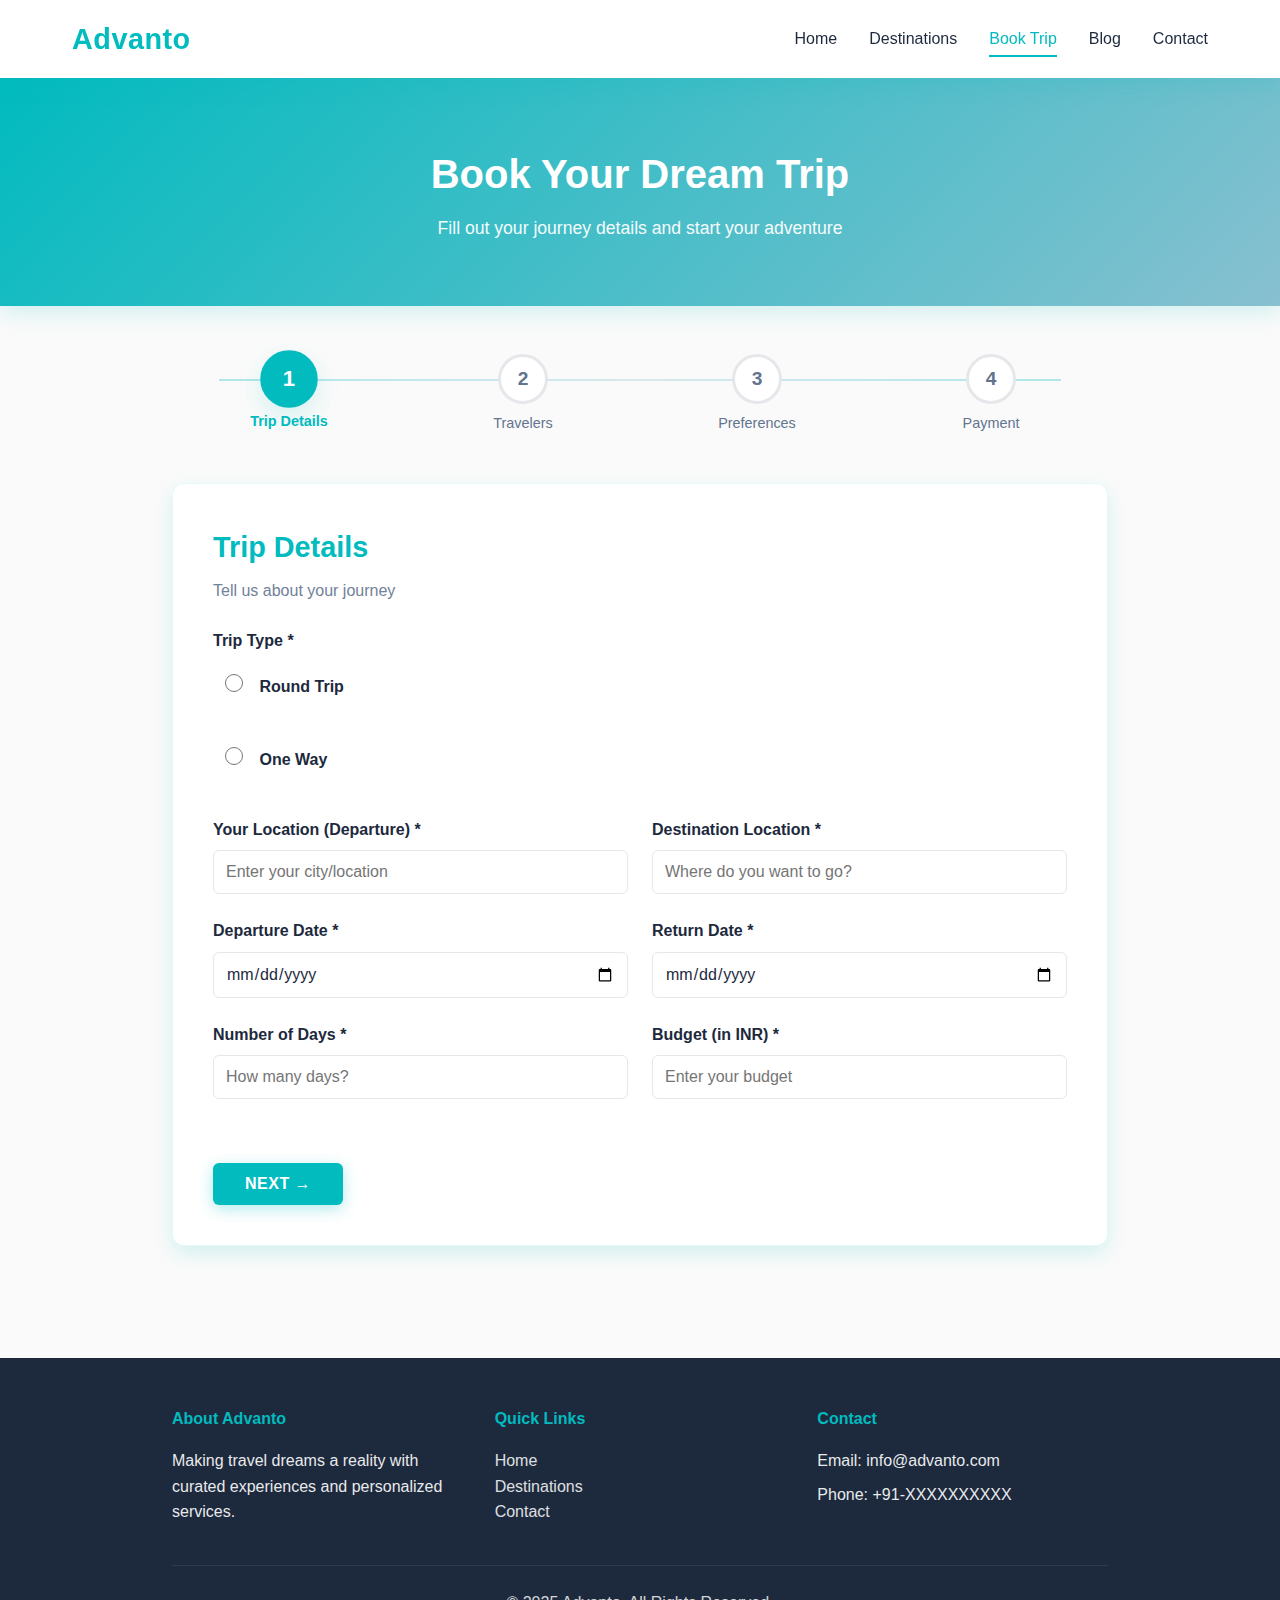
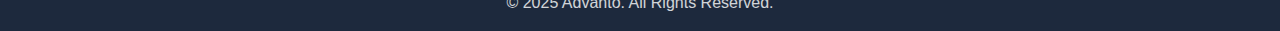
<file: booking.html>
<!DOCTYPE html>
<html lang="en">
<head>
    <meta charset="UTF-8">
    <meta name="viewport" content="width=device-width, initial-scale=1.0">
    <title>Book My Trip - Adventurous Getaways</title>
    <link rel="stylesheet" href="assets/css/booking.css">
</head>
<body>
    
    <nav class="navbar">
        <div class="container">
            <div class="logo">
                <a href="index.html">Advanto</a>
            </div>
            <ul class="nav-links">
                <li><a href="index.html">Home</a></li>
                <li><a href="destination.html">Destinations</a></li>
                <li><a href="booking.html" class="active">Book Trip</a></li>
                <li><a href="blog.html">Blog</a></li>
                <li><a href="contact.html">Contact</a></li>
            </ul>
        </div>
    </nav>

    
    <section class="page-header">
        <div class="header-content">
            <h1>Book Your Dream Trip</h1>
            <p>Fill out your journey details and start your adventure</p>
        </div>
    </section>

    
    <main class="booking-container">
        <div class="container">
            
            <div class="progress-steps">
                <div class="step active" data-step="1">
                    <span class="step-number">1</span>
                    <span class="step-title">Trip Details</span>
                </div>
                <div class="step" data-step="2">
                    <span class="step-number">2</span>
                    <span class="step-title">Travelers</span>
                </div>
                <div class="step" data-step="3">
                    <span class="step-number">3</span>
                    <span class="step-title">Preferences</span>
                </div>
                <div class="step" data-step="4">
                    <span class="step-number">4</span>
                    <span class="step-title">Payment</span>
                </div>
            </div>

            
            <form id="bookingForm" class="booking-form">

                
                <section class="form-step active" id="step-1">
                    <h2>Trip Details</h2>
                    <p class="section-subtitle">Tell us about your journey</p>

                    <div class="form-group">
                        <label for="tripType">Trip Type *</label>
                        <div class="radio-group">
                            <label class="radio-option">
                                <input type="radio" name="tripType" value="roundtrip" required>
                                <span>Round Trip</span>
                            </label>
                            <label class="radio-option">
                                <input type="radio" name="tripType" value="oneway" required>
                                <span>One Way</span>
                            </label>
                        </div>
                    </div>

                    <div class="form-row">
                        <div class="form-group">
                            <label for="departureLocation">Your Location (Departure) *</label>
                            <input type="text" id="departureLocation" name="departureLocation" placeholder="Enter your city/location" required>
                        </div>
                        <div class="form-group">
                            <label for="destinationLocation">Destination Location *</label>
                            <input type="text" id="destinationLocation" name="destinationLocation" placeholder="Where do you want to go?" required>
                        </div>
                    </div>

                    <div class="form-row">
                        <div class="form-group">
                            <label for="startDate">Departure Date *</label>
                            <input type="date" id="startDate" name="startDate" required>
                        </div>
                        <div class="form-group">
                            <label for="endDate">Return Date *</label>
                            <input type="date" id="endDate" name="endDate" required>
                        </div>
                    </div>

                    <div class="form-row">
                        <div class="form-group">
                            <label for="tripDays">Number of Days *</label>
                            <input type="number" id="tripDays" name="tripDays" min="1" max="365" placeholder="How many days?" required>
                        </div>
                        <div class="form-group">
                            <label for="budget">Budget (in INR) *</label>
                            <input type="number" id="budget" name="budget" min="0" placeholder="Enter your budget" required>
                        </div>
                    </div>
                </section>

                
                <section class="form-step" id="step-2">
                    <h2>Traveler Information</h2>
                    <p class="section-subtitle">Add details of all travelers</p>

                    <div class="form-row">
                        <div class="form-group">
                            <label for="totalMembers">Total Members *</label>
                            <select id="totalMembers" name="totalMembers" required onchange="updateTravelers()">
                                <option value="">Select number of travelers</option>
                                <option value="1">1 Person</option>
                                <option value="2">2 People</option>
                                <option value="3">3 People</option>
                                <option value="4">4 People</option>
                                <option value="5">5 People</option>
                                <option value="6">6 or More</option>
                            </select>
                        </div>
                        <div class="form-group">
                            <label for="groupType">Travel Group Type *</label>
                            <select id="groupType" name="groupType" required>
                                <option value="">Select group type</option>
                                <option value="family">Family</option>
                                <option value="friends">Friends</option>
                                <option value="couple">Couple</option>
                                <option value="solo">Solo Traveler</option>
                                <option value="corporate">Corporate/Group</option>
                            </select>
                        </div>
                    </div>

                    <div class="travelers-section" id="travelersContainer">
                        
                    </div>

                    <div class="form-row">
                        <div class="form-group">
                            <label for="children">Number of Children (Below 12) *</label>
                            <select id="children" name="children" required>
                                <option value="0">0</option>
                                <option value="1">1</option>
                                <option value="2">2</option>
                                <option value="3">3</option>
                                <option value="4">4+</option>
                            </select>
                        </div>
                        <div class="form-group">
                            <label for="seniors">Number of Seniors (Above 60) *</label>
                            <select id="seniors" name="seniors" required>
                                <option value="0">0</option>
                                <option value="1">1</option>
                                <option value="2">2</option>
                                <option value="3">3+</option>
                            </select>
                        </div>
                    </div>
                </section>

                
                <section class="form-step" id="step-3">
                    <h2>Travel Preferences</h2>
                    <p class="section-subtitle">Customize your trip experience</p>

                    <div class="form-row">
                        <div class="form-group">
                            <label for="accommodationType">Hotel/Accommodation Type *</label>
                            <select id="accommodationType" name="accommodationType" required>
                                <option value="">Select accommodation type</option>
                                <option value="budget">Budget (3-star)</option>
                                <option value="standard">Standard (4-star)</option>
                                <option value="luxury">Luxury (5-star)</option>
                                <option value="resort">Resort</option>
                                <option value="homestay">Homestay</option>
                                <option value="villa">Villa/Independent</option>
                            </select>
                        </div>
                        <div class="form-group">
                            <label for="roomType">Room Type *</label>
                            <select id="roomType" name="roomType" required>
                                <option value="">Select room type</option>
                                <option value="single">Single</option>
                                <option value="double">Double/Twin</option>
                                <option value="suite">Suite</option>
                                <option value="shared">Shared Dormitory</option>
                            </select>
                        </div>
                    </div>

                    <div class="form-group">
                        <label>Travel Activities & Interests *</label>
                        <div class="checkbox-group">
                            <label class="checkbox-option">
                                <input type="checkbox" name="activities" value="sightseeing">
                                <span>Sightseeing</span>
                            </label>
                            <label class="checkbox-option">
                                <input type="checkbox" name="activities" value="adventure">
                                <span>Adventure Sports</span>
                            </label>
                            <label class="checkbox-option">
                                <input type="checkbox" name="activities" value="culture">
                                <span>Cultural Tours</span>
                            </label>
                            <label class="checkbox-option">
                                <input type="checkbox" name="activities" value="wildlife">
                                <span>Wildlife Safari</span>
                            </label>
                            <label class="checkbox-option">
                                <input type="checkbox" name="activities" value="beach">
                                <span>Beach Activities</span>
                            </label>
                            <label class="checkbox-option">
                                <input type="checkbox" name="activities" value="hiking">
                                <span>Hiking/Trekking</span>
                            </label>
                            <label class="checkbox-option">
                                <input type="checkbox" name="activities" value="food">
                                <span>Food Tours</span>
                            </label>
                            <label class="checkbox-option">
                                <input type="checkbox" name="activities" value="shopping">
                                <span>Shopping</span>
                            </label>
                        </div>
                    </div>

                    <div class="form-row">
                        <div class="form-group">
                            <label for="mealPlan">Meal Plan *</label>
                            <select id="mealPlan" name="mealPlan" required>
                                <option value="">Select meal plan</option>
                                <option value="roomonly">Room Only</option>
                                <option value="breakfast">Breakfast Included</option>
                                <option value="halfboard">Half Board (Breakfast + Dinner)</option>
                                <option value="fullboard">Full Board (All Meals)</option>
                            </select>
                        </div>
                        <div class="form-group">
                            <label for="transport">Transport Mode *</label>
                            <select id="transport" name="transport" required>
                                <option value="">Select transport</option>
                                <option value="flight">Flight</option>
                                <option value="train">Train</option>
                                <option value="bus">Bus</option>
                                <option value="car">Car/Taxi</option>
                                <option value="mixed">Mixed Mode</option>
                            </select>
                        </div>
                    </div>

                    <div class="form-group">
                        <label for="specialRequests">Special Requests/Notes</label>
                        <textarea id="specialRequests" name="specialRequests" rows="4" placeholder="Any special dietary needs, accessibility requirements, or other requests?"></textarea>
                    </div>

                    <div class="form-group">
                        <label class="checkbox-option">
                            <input type="checkbox" name="guidedTour" value="yes">
                            <span>I need a professional tour guide</span>
                        </label>
                    </div>
                </section>

                
                <section class="form-step" id="step-4">
                    <h2>Payment & Confirmation</h2>
                    <p class="section-subtitle">Complete your booking</p>

                    <div class="form-row">
                        <div class="form-group">
                            <label for="primaryName">Primary Contact Name *</label>
                            <input type="text" id="primaryName" name="primaryName" placeholder="Full name" required>
                        </div>
                        <div class="form-group">
                            <label for="primaryEmail">Email Address *</label>
                            <input type="email" id="primaryEmail" name="primaryEmail" placeholder="your@email.com" required>
                        </div>
                    </div>

                    <div class="form-row">
                        <div class="form-group">
                            <label for="primaryPhone">Phone Number *</label>
                            <input type="tel" id="primaryPhone" name="primaryPhone" placeholder="+91 XXXXX XXXXX" required>
                        </div>
                        <div class="form-group">
                            <label for="primaryAddress">Address *</label>
                            <input type="text" id="primaryAddress" name="primaryAddress" placeholder="Your address" required>
                        </div>
                    </div>

                    <div class="form-row">
                        <div class="form-group">
                            <label for="city">City *</label>
                            <input type="text" id="city" name="city" placeholder="City" required>
                        </div>
                        <div class="form-group">
                            <label for="pincode">Pincode/Postal Code *</label>
                            <input type="text" id="pincode" name="pincode" placeholder="Pincode" required>
                        </div>
                    </div>

                    <div class="form-group">
                        <label>Payment Method *</label>
                        <div class="radio-group">
                            <label class="radio-option">
                                <input type="radio" name="paymentMethod" value="creditcard" required>
                                <span>Credit/Debit Card</span>
                            </label>
                            <label class="radio-option">
                                <input type="radio" name="paymentMethod" value="netbanking">
                                <span>Net Banking</span>
                            </label>
                            <label class="radio-option">
                                <input type="radio" name="paymentMethod" value="upi">
                                <span>UPI</span>
                            </label>
                            <label class="radio-option">
                                <input type="radio" name="paymentMethod" value="wallet">
                                <span>Digital Wallet</span>
                            </label>
                            <label class="radio-option">
                                <input type="radio" name="paymentMethod" value="bankxfer">
                                <span>Bank Transfer</span>
                            </label>
                        </div>
                    </div>

                    
                    <div class="price-summary">
                        <h3>Trip Cost Summary</h3>
                        <div class="summary-row">
                            <span>Base Package Cost:</span>
                            <span id="basePrice">₹ 0</span>
                        </div>
                        <div class="summary-row">
                            <span>Additional Activities:</span>
                            <span id="activitiesPrice">₹ 0</span>
                        </div>
                        <div class="summary-row">
                            <span>Hotel (Multi-night):</span>
                            <span id="hotelPrice">₹ 0</span>
                        </div>
                        <div class="summary-row">
                            <span>Transport Charges:</span>
                            <span id="transportPrice">₹ 0</span>
                        </div>
                        <div class="summary-row important">
                            <span>Total Estimated Cost:</span>
                            <span id="totalPrice">₹ 0</span>
                        </div>
                        <p class="price-note">*Prices are estimates and subject to confirmation</p>
                    </div>

                    <div class="form-group">
                        <label class="checkbox-option">
                            <input type="checkbox" name="terms" required>
                            <span>I agree to the Terms & Conditions and Privacy Policy</span>
                        </label>
                    </div>

                    <div class="form-group">
                        <label class="checkbox-option">
                            <input type="checkbox" name="newsletter">
                            <span>Subscribe me to travel deals and updates</span>
                        </label>
                    </div>
                </section>

                
                <div class="form-navigation">
                    <button type="button" class="btn btn-secondary" id="prevBtn" onclick="changeStep(-1)" style="display:none;">← Previous</button>
                    <button type="button" class="btn btn-primary" id="nextBtn" onclick="changeStep(1)">Next →</button>
                    <button type="submit" class="btn btn-success" id="submitBtn" style="display:none;">Complete Booking</button>
                </div>
            </form>
        </div>
    </main>

    
    <footer class="footer">
        <div class="container">
            <div class="footer-content">
                <div class="footer-section">
                    <h4>About Advanto</h4>
                    <p>Making travel dreams a reality with curated experiences and personalized services.</p>
                </div>
                <div class="footer-section">
                    <h4>Quick Links</h4>
                    <ul>
                        <li><a href="index.html">Home</a></li>
                        <li><a href="destination.html">Destinations</a></li>
                        <li><a href="contact.html">Contact</a></li>
                    </ul>
                </div>
                <div class="footer-section">
                    <h4>Contact</h4>
                    <p>Email: info@advanto.com</p>
                    <p>Phone: +91-XXXXXXXXXX</p>
                </div>
            </div>
            <div class="footer-bottom">
                <p>&copy; 2025 Advanto. All Rights Reserved.</p>
            </div>
        </div>
    </footer>

    <script src="assets/js/booking.js"></script>
</body>
</html>
</file>
<file: assets/css/booking.css>
:root {
    --primary-color: #01bbbf;
    --primary-color-dark: #088a8d;
    --secondary-color: #1d293d;
    --accent-color: #88c0d0;
    --success-color: #10b981;
    --warning-color: #f59e0b;
    --danger-color: #ef4444;
    --light-bg: #fafafa;
    --white: #ffffff;
    --dark-text: #1d293d;
    --text-light: #62748e;
    --border-color: #e5e7eb;
    --shadow: 0 2px 8px rgba(0, 0, 0, 0.08);
    --shadow-lg: 0 8px 20px rgba(1, 187, 191, 0.15);
}

[data-theme="dark"] {
    --primary-color: #06b6d4;
    --secondary-color: #e6eef6;
    --dark-text: #e6eef6;
    --text-light: #9fb0c2;
    --light-bg: #071226;
    --white: #0d1b2a;
    --border-color: #1e2a3a;
    --shadow: 0 2px 8px rgba(0, 0, 0, 0.3);
    --shadow-lg: 0 8px 20px rgba(6, 182, 212, 0.2);
}

/* Dark mode comprehensive styles */
[data-theme="dark"] body {
    background-color: var(--light-bg);
    color: var(--dark-text);
}

[data-theme="dark"] .navbar {
    background-color: #0d1b2a !important;
    box-shadow: 0 2px 10px rgba(0,0,0,0.5);
}

[data-theme="dark"] .navbar .nav-links a {
    color: var(--dark-text) !important;
}

[data-theme="dark"] .page-header {
    background-color: var(--white);
    color: var(--dark-text);
}

[data-theme="dark"] .booking-container {
    background-color: var(--light-bg);
}

[data-theme="dark"] .booking-form,
[data-theme="dark"] .progress-steps,
[data-theme="dark"] .form-step {
    background-color: var(--white) !important;
    border-color: var(--border-color) !important;
}

[data-theme="dark"] .step {
    background-color: #1e2a3a;
    color: var(--dark-text);
}

[data-theme="dark"] .step.active {
    background-color: var(--primary-color);
    color: var(--white);
}

[data-theme="dark"] input,
[data-theme="dark"] select,
[data-theme="dark"] textarea {
    background-color: #1e2a3a !important;
    border-color: var(--border-color) !important;
    color: var(--dark-text) !important;
}

[data-theme="dark"] label {
    color: var(--dark-text) !important;
}

[data-theme="dark"] h1, [data-theme="dark"] h2, 
[data-theme="dark"] h3, [data-theme="dark"] h4 {
    color: var(--dark-text) !important;
}

[data-theme="dark"] footer {
    background-color: var(--white) !important;
    color: var(--dark-text);
}

[data-theme="dark"] footer a {
    color: var(--dark-text) !important;
}

[data-theme="dark"] .theme-toggle {
    color: var(--dark-text);
}

[data-theme="dark"] .icon--dark {
    display: inline;
}

[data-theme="dark"] .icon--light {
    display: none;
}

.icon--dark {
    display: none;
}

* {
    margin: 0;
    padding: 0;
    box-sizing: border-box;
}

body {
    font-family: 'Roboto', sans-serif;
    color: var(--dark-text);
    background-color: var(--light-bg);
    line-height: 1.6;
    transition: background-color 0.3s ease, color 0.3s ease;
}

.navbar {
    background: var(--white);
    box-shadow: var(--shadow);
    position: sticky;
    top: 0;
    z-index: 1000;
    transition: all 0.3s ease;
}

.navbar:hover {
    box-shadow: var(--shadow-lg);
}

.navbar .container {
    display: flex;
    justify-content: space-between;
    align-items: center;
    padding: 1rem 2rem;
    max-width: 1200px;
    margin: 0 auto;
}

.logo a {
    font-size: 1.8rem;
    font-weight: bold;
    color: var(--primary-color);
    text-decoration: none;
    transition: all 0.3s ease;
    letter-spacing: 0.5px;
}

.logo a:hover {
    color: var(--primary-color-dark);
    transform: scale(1.05);
}

.nav-links {
    display: flex;
    list-style: none;
    gap: 2rem;
    align-items: center;
}

.theme-toggle {
    display: inline-grid;
    place-items: center;
    width: 38px;
    height: 38px;
    border-radius: 50%;
    border: 0;
    background: transparent;
    cursor: pointer;
    color: var(--dark-text);
    transition: transform 0.15s ease, color 0.15s ease;
}

.theme-toggle:focus {
    outline: 2px solid rgba(1, 187, 191, 0.25);
    outline-offset: 2px;
}

.theme-toggle .icon {
    font-size: 1.15rem;
    line-height: 1;
}

.nav-links a {
    text-decoration: none;
    color: var(--dark-text);
    font-weight: 500;
    transition: all 0.3s ease;
    position: relative;
    padding: 0.5rem 0;
}

.nav-links a::after {
    content: '';
    position: absolute;
    bottom: -2px;
    left: 0;
    width: 0;
    height: 2px;
    background-color: var(--primary-color);
    transition: width 0.3s ease;
}

.nav-links a:hover::after,
.nav-links a.active::after {
    width: 100%;
}

.nav-links a:hover,
.nav-links a.active {
    color: var(--primary-color);
}

.page-header {
    background: linear-gradient(135deg, var(--primary-color) 0%, var(--accent-color) 100%);
    color: var(--white);
    padding: 4rem 2rem;
    text-align: center;
    box-shadow: var(--shadow-lg);
}

.header-content h1 {
    font-size: 2.5rem;
    margin-bottom: 0.5rem;
    animation: slideDown 0.6s cubic-bezier(0.34, 1.56, 0.64, 1);
    font-weight: 800;
}

.header-content p {
    font-size: 1.1rem;
    opacity: 0.95;
    animation: slideUp 0.6s cubic-bezier(0.34, 1.56, 0.64, 1);
}

@keyframes slideDown {
    from {
        opacity: 0;
        transform: translateY(-30px);
    }
    to {
        opacity: 1;
        transform: translateY(0);
    }
}

@keyframes slideUp {
    from {
        opacity: 0;
        transform: translateY(30px);
    }
    to {
        opacity: 1;
        transform: translateY(0);
    }
}

.container {
    max-width: 1000px;
    margin: 0 auto;
    padding: 0 2rem;
}

.booking-container {
    padding: 3rem 2rem;
    min-height: 80vh;
}

.progress-steps {
    display: flex;
    justify-content: space-around;
    margin-bottom: 3rem;
    position: relative;
}

.progress-steps::before {
    content: '';
    position: absolute;
    top: 25px;
    left: 5%;
    right: 5%;
    height: 2px;
    background: linear-gradient(90deg, var(--primary-color), var(--accent-color), var(--primary-color));
    z-index: 0;
    opacity: 0.3;
}

.step {
    text-align: center;
    position: relative;
    z-index: 1;
    flex: 1;
    transition: all 0.3s ease;
}

.step-number {
    width: 50px;
    height: 50px;
    border-radius: 50%;
    background: var(--white);
    border: 3px solid var(--border-color);
    display: flex;
    align-items: center;
    justify-content: center;
    margin: 0 auto 0.5rem;
    font-weight: bold;
    font-size: 1.2rem;
    transition: all 0.3s cubic-bezier(0.34, 1.56, 0.64, 1);
    color: var(--text-light);
}

.step-title {
    display: block;
    font-size: 0.9rem;
    color: var(--text-light);
    margin-top: 0.5rem;
    font-weight: 500;
    transition: all 0.3s ease;
}

.step.active .step-number {
    background: var(--primary-color);
    color: var(--white);
    border-color: var(--primary-color);
    box-shadow: var(--shadow-lg);
    transform: scale(1.15);
}

.step.active .step-title {
    color: var(--primary-color);
    font-weight: 700;
    transform: translateY(-2px);
}

.step.completed .step-number {
    background: var(--success-color);
    color: var(--white);
    border-color: var(--success-color);
    box-shadow: 0 4px 15px rgba(16, 185, 129, 0.2);
}

.step.completed .step-title {
    color: var(--success-color);
    font-weight: 600;
}

.booking-form {
    background: var(--white);
    border-radius: 12px;
    padding: 2.5rem;
    box-shadow: var(--shadow-lg);
    transition: all 0.3s ease;
    border: 1px solid rgba(1, 187, 191, 0.1);
}

.booking-form:hover {
    box-shadow: 0 12px 30px rgba(1, 187, 191, 0.2);
    transform: translateY(-2px);
}

.form-step {
    display: none;
    animation: fadeIn 0.5s cubic-bezier(0.34, 1.56, 0.64, 1);
}

.form-step.active {
    display: block;
}

@keyframes fadeIn {
    from {
        opacity: 0;
        transform: translateY(15px);
    }
    to {
        opacity: 1;
        transform: translateY(0);
    }
}

.form-step h2 {
    color: var(--primary-color);
    margin-bottom: 0.5rem;
    font-size: 1.8rem;
    font-weight: 800;
}

.section-subtitle {
    color: var(--text-light);
    margin-bottom: 1.5rem;
    opacity: 0.9;
    font-weight: 500;
}

.form-group {
    margin-bottom: 1.5rem;
}

.form-group label {
    display: block;
    margin-bottom: 0.5rem;
    font-weight: 600;
    color: var(--dark-text);
    transition: color 0.3s ease;
}

.form-group:focus-within label {
    color: var(--primary-color);
}

.form-group input[type="text"],
.form-group input[type="email"],
.form-group input[type="tel"],
.form-group input[type="date"],
.form-group input[type="number"],
.form-group select,
.form-group textarea {
    width: 100%;
    padding: 0.75rem;
    border: 1.5px solid var(--border-color);
    border-radius: 6px;
    font-size: 1rem;
    font-family: inherit;
    transition: all 0.3s cubic-bezier(0.34, 1.56, 0.64, 1);
    background-color: var(--white);
    color: var(--dark-text);
}

.form-group input[type="text"]:hover,
.form-group input[type="email"]:hover,
.form-group input[type="tel"]:hover,
.form-group input[type="date"]:hover,
.form-group input[type="number"]:hover,
.form-group select:hover,
.form-group textarea:hover {
    border-color: var(--primary-color);
    box-shadow: 0 0 0 3px rgba(1, 187, 191, 0.05);
}

.form-group input:focus,
.form-group select:focus,
.form-group textarea:focus {
    outline: none;
    border-color: var(--primary-color);
    box-shadow: 0 0 0 4px rgba(1, 187, 191, 0.15);
    background-color: var(--white);
    transform: translateY(-1px);
}

.form-group textarea {
    resize: vertical;
    min-height: 100px;
}

.form-row {
    display: grid;
    grid-template-columns: 1fr 1fr;
    gap: 1.5rem;
}

@media (max-width: 768px) {
    .form-row {
        grid-template-columns: 1fr;
    }
}

.radio-group,
.checkbox-group {
    display: flex;
    flex-direction: column;
    gap: 1rem;
    margin-top: 0.5rem;
}

.radio-option,
.checkbox-option {
    display: flex;
    align-items: center;
    cursor: pointer;
    font-weight: 500;
    padding: 0.75rem;
    transition: all 0.3s ease;
    border-radius: 6px;
}

.radio-option:hover,
.checkbox-option:hover {
    background-color: rgba(1, 187, 191, 0.08);
    color: var(--primary-color);
    transform: translateX(4px);
}

.radio-option input[type="radio"],
.checkbox-option input[type="checkbox"] {
    margin-right: 0.75rem;
    cursor: pointer;
    width: 18px;
    height: 18px;
    accent-color: var(--primary-color);
    transition: all 0.2s ease;
}

.radio-option input[type="radio"]:hover,
.checkbox-option input[type="checkbox"]:hover {
    transform: scale(1.1);
}

.radio-option input[type="radio"]:checked,
.checkbox-option input[type="checkbox"]:checked {
    box-shadow: 0 0 0 2px rgba(1, 187, 191, 0.3);
}

.checkbox-group {
    display: grid;
    grid-template-columns: 1fr 1fr;
    gap: 1rem;
    flex-direction: row;
}

@media (max-width: 768px) {
    .checkbox-group {
        grid-template-columns: 1fr;
    }
}

.travelers-section {
    margin: 2rem 0;
    padding: 2rem;
    background: var(--light-bg);
    border-radius: 8px;
    animation: fadeIn 0.5s ease;
}

.traveler-card {
    background: var(--white);
    padding: 1.5rem;
    border-radius: 8px;
    margin-bottom: 1.5rem;
    border-left: 4px solid var(--primary-color);
    transition: all 0.3s ease;
    box-shadow: var(--shadow);
}

.traveler-card:hover {
    box-shadow: var(--shadow-lg);
    transform: translateX(4px) translateY(-2px);
}

.traveler-card h4 {
    color: var(--primary-color);
    margin-bottom: 1rem;
    font-weight: 700;
    transition: color 0.3s ease;
}

.traveler-card:hover h4 {
    color: var(--primary-color-dark);
}

.traveler-card .form-row {
    display: grid;
    grid-template-columns: 1fr 1fr;
    gap: 1.5rem;
}

.price-summary {
    background: linear-gradient(135deg, rgba(1, 187, 191, 0.08) 0%, rgba(136, 192, 208, 0.08) 100%);
    padding: 2rem;
    border-radius: 8px;
    margin: 2rem 0;
    border-left: 4px solid var(--primary-color);
    transition: all 0.3s ease;
    box-shadow: var(--shadow);
}

.price-summary:hover {
    box-shadow: var(--shadow-lg);
    transform: translateY(-2px);
}

.price-summary h3 {
    color: var(--primary-color);
    margin-bottom: 1.5rem;
    font-size: 1.3rem;
    font-weight: 700;
}

.summary-row {
    display: flex;
    justify-content: space-between;
    padding: 0.75rem 0;
    border-bottom: 1px solid rgba(1, 187, 191, 0.15);
    font-size: 0.95rem;
    transition: all 0.2s ease;
}

.summary-row:hover {
    padding-left: 0.5rem;
    padding-right: 0.5rem;
}

.summary-row.important {
    border-bottom: none;
    border-top: 2px solid var(--primary-color);
    padding-top: 1rem;
    margin-top: 0.5rem;
    font-size: 1.2rem;
    font-weight: bold;
    color: var(--primary-color);
}

.summary-row span:last-child {
    font-weight: 700;
    color: var(--primary-color);
    transition: color 0.3s ease;
}

.price-note {
    font-size: 0.85rem;
    color: var(--text-light);
    margin-top: 1rem;
    opacity: 0.85;
    font-style: italic;
}

.form-navigation {
    display: flex;
    gap: 1rem;
    margin-top: 2.5rem;
    justify-content: space-between;
}

.btn {
    padding: 0.75rem 2rem;
    border: none;
    border-radius: 6px;
    font-size: 1rem;
    font-weight: 700;
    cursor: pointer;
    transition: all 0.3s cubic-bezier(0.34, 1.56, 0.64, 1);
    text-transform: uppercase;
    letter-spacing: 0.5px;
    position: relative;
    overflow: hidden;
}

.btn::before {
    content: '';
    position: absolute;
    top: 0;
    left: -100%;
    width: 100%;
    height: 100%;
    background: linear-gradient(90deg, transparent, rgba(255, 255, 255, 0.2), transparent);
    transition: left 0.5s ease;
}

.btn:hover::before {
    left: 100%;
}

.btn-primary {
    background: var(--primary-color);
    color: var(--white);
    box-shadow: 0 4px 15px rgba(1, 187, 191, 0.3);
}

.btn-primary:hover {
    background: var(--primary-color-dark);
    transform: translateY(-3px) scale(1.05);
    box-shadow: 0 8px 25px rgba(1, 187, 191, 0.4);
}

.btn-primary:active {
    transform: translateY(-1px) scale(0.98);
}

.btn-secondary {
    background: var(--border-color);
    color: var(--dark-text);
    transition: all 0.3s ease;
}

.btn-secondary:hover {
    background: var(--primary-color);
    color: var(--white);
    box-shadow: var(--shadow-lg);
    transform: translateY(-3px);
}

.btn-success {
    background: var(--success-color);
    color: var(--white);
    font-size: 1.1rem;
    padding: 1rem 3rem;
    box-shadow: 0 4px 15px rgba(16, 185, 129, 0.3);
}

.btn-success:hover {
    background: #059669;
    transform: translateY(-3px) scale(1.05);
    box-shadow: 0 8px 25px rgba(16, 185, 129, 0.4);
}

.btn-success:active {
    transform: translateY(-1px) scale(0.98);
}

.btn:disabled {
    opacity: 0.5;
    cursor: not-allowed;
    transform: none !important;
}

.footer {
    background: var(--secondary-color);
    color: var(--white);
    padding: 3rem 2rem 1rem;
    margin-top: 4rem;
    transition: all 0.3s ease;
}

.footer-content {
    display: grid;
    grid-template-columns: repeat(3, 1fr);
    gap: 2rem;
    max-width: 1200px;
    margin: 0 auto 2rem;
}

@media (max-width: 768px) {
    .footer-content {
        grid-template-columns: 1fr;
    }
}

.footer-section {
    transition: all 0.3s ease;
}

.footer-section:hover {
    transform: translateY(-4px);
}

.footer-section h4 {
    margin-bottom: 1rem;
    color: var(--primary-color);
    font-weight: 700;
    transition: color 0.3s ease;
}

.footer-section:hover h4 {
    color: var(--accent-color);
}

.footer-section p {
    opacity: 0.9;
    margin-bottom: 0.5rem;
    transition: opacity 0.3s ease;
}

.footer-section:hover p {
    opacity: 1;
}

.footer-section ul {
    list-style: none;
}

.footer-section a {
    color: var(--white);
    text-decoration: none;
    opacity: 0.85;
    transition: all 0.3s ease;
    display: inline-block;
}

.footer-section a:hover {
    opacity: 1;
    color: var(--primary-color);
    transform: translateX(4px);
}

.footer-bottom {
    text-align: center;
    padding-top: 1.5rem;
    border-top: 1px solid rgba(255, 255, 255, 0.1);
    opacity: 0.8;
    transition: opacity 0.3s ease;
}

@media (max-width: 768px) {
    .nav-links {
        gap: 1rem;
    }

    .header-content h1 {
        font-size: 1.8rem;
    }

    .booking-form {
        padding: 1.5rem;
    }

    .form-navigation {
        flex-direction: column-reverse;
    }

    .btn {
        width: 100%;
    }

    .progress-steps {
        flex-wrap: wrap;
    }

    .step-title {
        font-size: 0.75rem;
    }
}

.required::after {
    content: ' *';
    color: var(--danger-color);
}

input.invalid,
select.invalid,
textarea.invalid {
    border-color: var(--danger-color) !important;
    background-color: rgba(239, 68, 68, 0.05) !important;
}

input.invalid:focus,
select.invalid:focus,
textarea.invalid:focus {
    box-shadow: 0 0 0 4px rgba(239, 68, 68, 0.15) !important;
}

input[type="radio"].invalid,
input[type="checkbox"].invalid {
    outline: 2px solid var(--danger-color);
    outline-offset: 2px;
}

.success-message {
    background: rgba(16, 185, 129, 0.1);
    color: var(--success-color);
    padding: 1rem;
    border-radius: 6px;
    margin-bottom: 1.5rem;
    border-left: 4px solid var(--success-color);
    animation: slideDown 0.4s ease;
    font-weight: 500;
}

.error-message {
    background: rgba(239, 68, 68, 0.1);
    color: var(--danger-color);
    padding: 1rem;
    border-radius: 6px;
    margin-bottom: 1.5rem;
    border-left: 4px solid var(--danger-color);
    animation: slideDown 0.4s ease;
    font-weight: 500;
}

@keyframes pulse {
    0%, 100% {
        opacity: 1;
    }
    50% {
        opacity: 0.7;
    }
}

@keyframes shimmer {
    0% {
        background-position: -1000px 0;
    }
    100% {
        background-position: 1000px 0;
    }
}

.loading {
    animation: pulse 1.5s ease-in-out infinite;
}

::-webkit-scrollbar {
    width: 8px;
}

::-webkit-scrollbar-track {
    background: var(--light-bg);
}

::-webkit-scrollbar-thumb {
    background: var(--primary-color);
    border-radius: 4px;
    transition: background 0.3s ease;
}

::-webkit-scrollbar-thumb:hover {
    background: var(--primary-color-dark);
}
</file>
